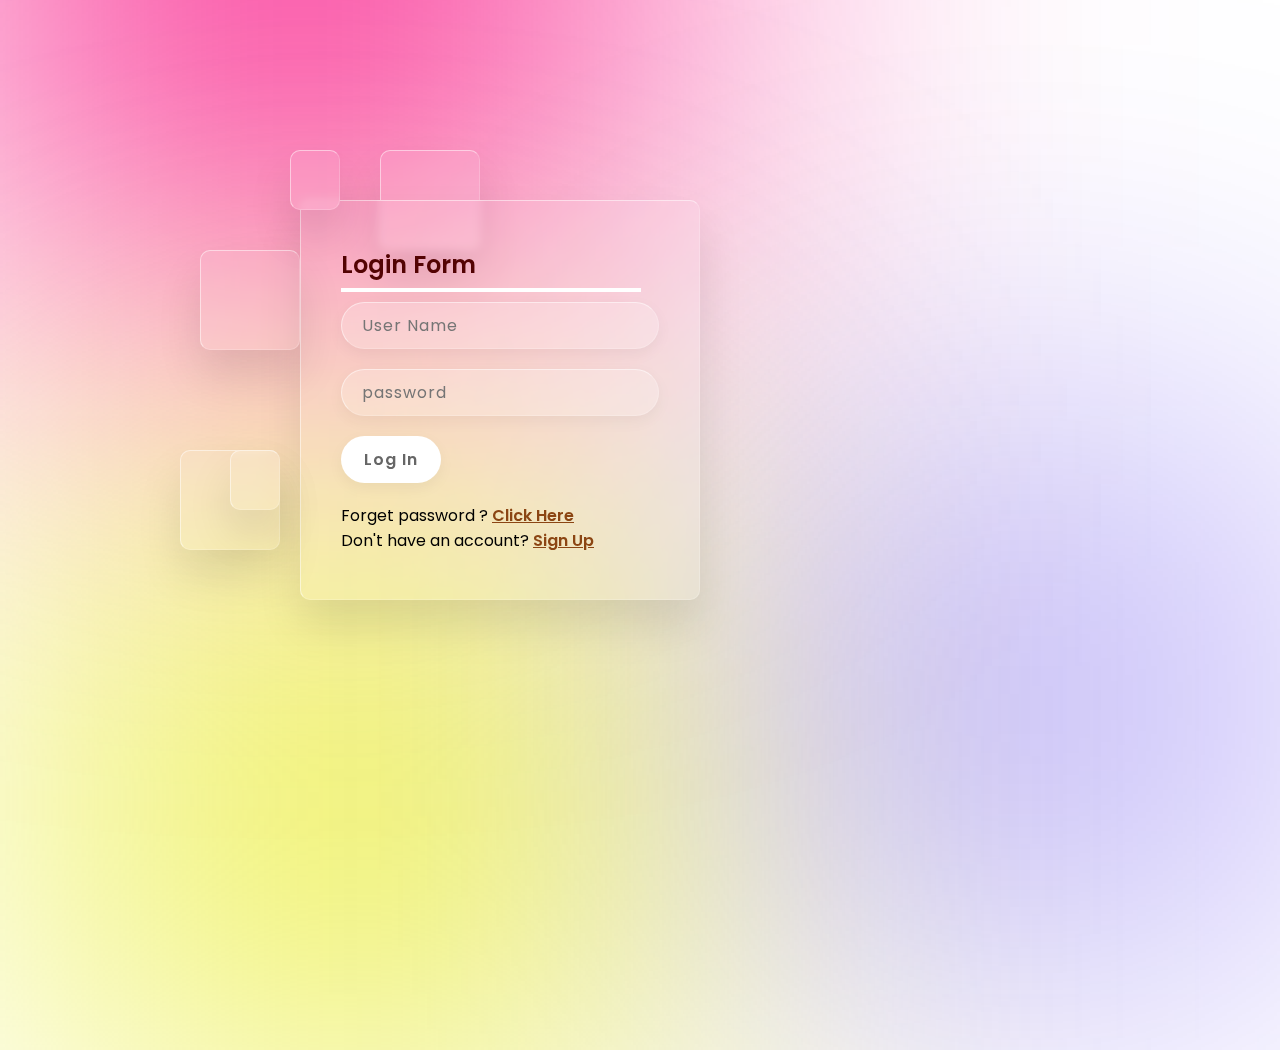
<file: index.html>
<!DOCTYPE html>
<html>
    <head>
    <title>Log in</title>
    <link rel="stylesheet" href="allstyle/glass.css">
</head>
<body>
<section>
    <div class="color"></div>
    <div class="color"></div>
    <div class="color"></div>
    <div class="box">
        <div class="square" style="--i:0"></div>
        <div class="square" style="--i:1"></div>
        <div class="square" style="--i:2"></div>
        <div class="square" style="--i:3"></div>
        <div class="square" style="--i:4"></div>
        <div class="square" style="--i:5"></div>
        <div class="container">
            <div class="form">
                <h2>Login Form</h2>
                <form>
                    <div class="inputbox">
                        <input type="text" placeholder="User Name">
                    </div>
                    <div class="inputbox">
                        <input type="password" placeholder="password">
                    </div>
                    <div class="inputbox">
                        <input type="submit" value="Log In">
                    </div>
                    <p class="forget">Forget password ? <a target="_blank" href="allhtml/resetpassword.html">Click Here</a></p>
                    <p class="forget">Don't have an account? <a target="_blank" href="allhtml/signup.html">Sign Up</a></p>


                </form>
            </div>
        </div>
    </div>
</section>
</body>




</html>
</file>
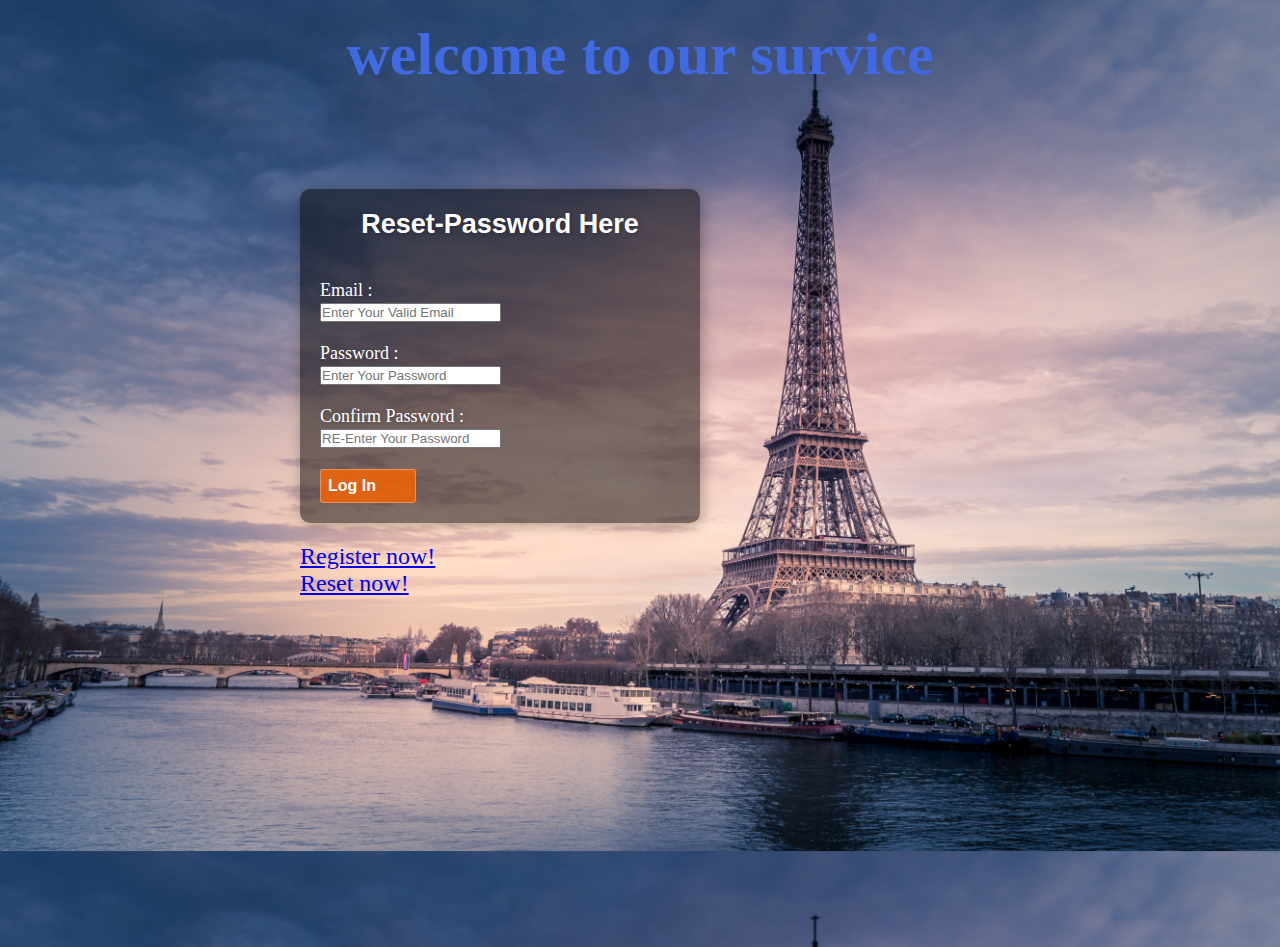
<file: allhtml/resetpassword.html>
<!DOCTYPE html>
<html>
<head>
      <title>resetpassword</title>
      <link rel="stylesheet" href="../allstyle/style.css">

</head>
<body>
    <h1>welcome to our survice</h1>
    </div>
     <div class="main">
         <div class="login">
             <h2>Reset-Password Here</h2>
             <form id="login" method="post">
                 <label>Email : </label>
                 <br>
                 <input type="text" name="email" id="name" placeholder="Enter Your Valid Email">
                 <br><br>
                 <label>Password :</label>
                 <br>
                 <input type="password" name="password" id="name" placeholder="Enter Your Password">
                 <br><br>
                 <label>Confirm Password :</label>
                 <br>
                 <input type="password" name="password" id="name" placeholder="RE-Enter Your Password">
                 <br><br>
                 
                 <input type="log in" value="Log In" name="submit" id="submit" >
                
            </form>
         </div> <!--end of registration-->
     </div><!--end of main-->
    <div class="layout">
        <a target="_blank" href="signup.html"> Register now!</a><br>
        <a  href="resetpassword.html"> Reset now!</a>
        
    </div>
     

    

</body>


</html>
</file>
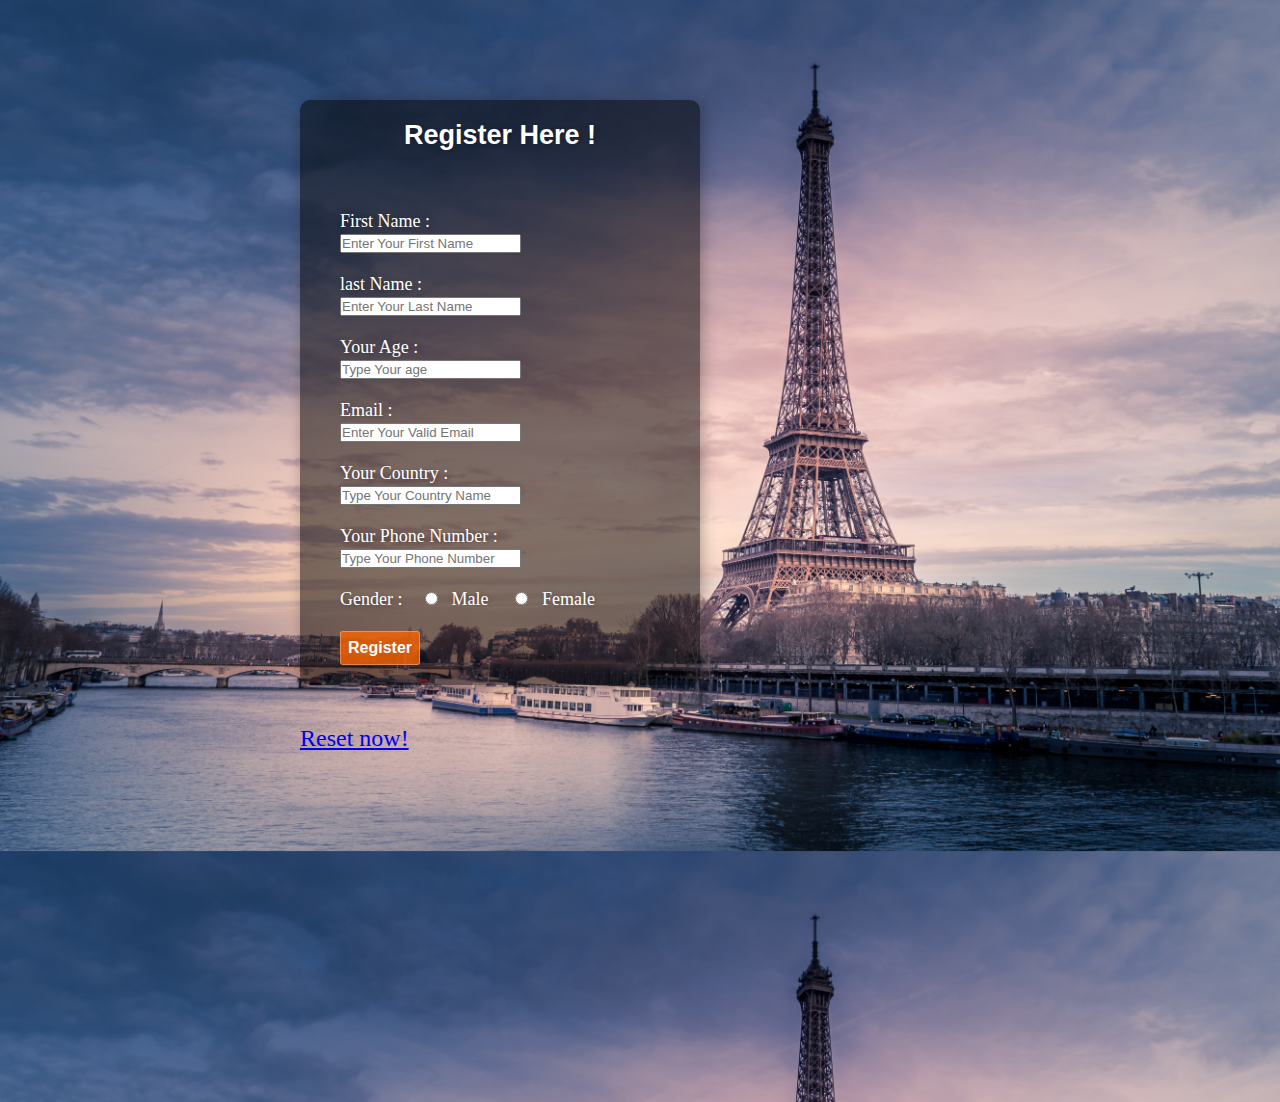
<file: allhtml/signup.html>
<!DOCTYPE html>
<html>
<head>
      <title>signupForm</title>
      <link rel="stylesheet" href="../allstyle/style.css">

</head>
<body>
    
    </div>
     <div class="main">
         <div class="register">
             <h2>Register Here !</h2>
             <form id="register" method="post">
                 <label>First Name : </label>
                 <br>
                 <input type="text" name="fname" id="name" placeholder="Enter Your First Name">
                 <br><br>
                 <label>last Name :</label> <br>
                 <input type="text" name="lname" id="name" placeholder="Enter Your Last Name">
                 <br><br>
                 <label>Your Age : </label>
                 <br>
                 <input type="number" name="age" id="name" placeholder="Type Your age">
                 <br><br>
                 <label>Email : </label>
                 <br>
                 <input type="text" name="email" id="name" placeholder="Enter Your Valid Email">
                 <br><br>
                 <label>Your Country : </label>
                 <br>
                 <input type="text" name="Country" id="name" placeholder="Type Your Country Name">
                 <br><br>
                 <label>Your Phone Number : </label>
                 <br>
                 <input type="text" name="Phone Number" id="name" placeholder="Type Your Phone Number">
                 
                 <br><br>
                 <label>Gender :</label>
                 &nbsp;&nbsp;&nbsp;
                 <input type="radio" name="grnder" id="male">
                 &nbsp;
                 <span id="male">Male</span>
                 &nbsp;&nbsp;&nbsp;&nbsp;
                 <input type="radio" name="grnder" id="female">
                 &nbsp;
                 <span id="female">Female</span>
                 <br><br>
                 <input type="submit" value="Register" name="submit" id="submit" >
            </form>
         </div> <!--end of registration-->
     </div><!--end of main-->

     <div class="layout">
    
        <a  href="signup.html"> Reset now!</a>
        
    </div>
     

    

</body>


</html>
</file>
<file: allstyle/glass.css>
@import url(https://fonts.googleapis.com/css2?family=Poppins:wght@200&display=swap);
*{
    padding: 0px;
    margin: 0px;
    box-sizing: border-box;
    font-family: 'Poppins', sans-serif;
}
body
{
    overflow: hidden;
}

.section
{   display: flex;
    justify-content: center;
    align-items: center;
    min-height: 100vh;
    background: linear-gradient( to bottom, #f1f4f9,#dff1ff);
}
section .color 
{
    position: absolute;
    filter: blur(250px);
}
section .color:nth-child(1)
{
 top: -350px;
 width: 600px;
 height: 600px;
 background: #f8037e;
}

section .color:nth-child(2)
{
    bottom: -150px;
    left: 100px;
    width: 500px;
    height: 500px;
    background: #e5e905;
}
section .color:nth-child(3)
{
    bottom: 50px;
    right: 100px;
    width: 300px;
    height: 300px;
    background: #2704ec;
}
.box
{
    margin: 200px 300px;
    
}
.box .square
{
    position: absolute;
    backdrop-filter:blur(5px);
    box-shadow: 0 25px 45px rgba(0 ,0 ,0 ,0.1);
    border:1px solid rgba(255, 255,255,0.5);
    border-right:1px solid rgba(255, 255,255,0.2);
    border-bottom:1px solid rgba(255, 255,255,0.2);
    background: rgb(255,255,255,0.1);
    border-radius: 10px;
    animation: animate 10s linear infinite;
    animation-delay: calc(-1s * var(--i));

}
@keyframes animate
{
    0%
    {transform: translateY(-60px);}
    0%
    {transform: translateY(60px);}
}
.box .square:nth-child(1)
{
    top: 150px;
    right: 800px;
    width: 100px;
    height: 100px;
}
.box .square:nth-child(2)
{
    top: 250px;
    left: 200px;
    width: 100px;
    height: 100px;
    z-index: 2;
}
.box .square:nth-child(3)
{
    bottom: 350px;
    left: 180px;
    width: 100px;
    height: 100px;
    z-index: 3;
}
.box .square:nth-child(4)
{
    top: 150px;
    left: 290px;
    width: 50px;
    height: 60px;
    z-index: 4;
}
.box .square:nth-child(5)
{
    top: 450px;
    left: 230px;
    width: 50px;
    height: 60px;
    z-index: 5;
}









.container
{
    position: relative;
    width: 400px;
    min-height: 400px;
    background: rgb(255,255,255,0.1);
    border-radius: 10px;
    display: flex;
    justify-content: center;
    align-items: center;
    backdrop-filter: blur(5px);
    box-shadow: 0 25px 45px rgba(0 ,0 ,0 ,0.1);
    border:1px solid rgba(255, 255,255,0.5);
    border-right:1px solid rgba(255, 255,255,0.2);
    border-bottom:1px solid rgba(255, 255,255,0.2);
}
.form
{
  position: relative;
  width: 100%;
  height: 100%;
  padding: 40px;
}
.form h2
{
    position: relative;
    color: rgb(83, 3, 3);
    font-size: 24px;
    font-weight: 600;
}
.form h2::before
{
    content:'';
    position: absolute;
    left: 0;
    bottom: -10px;
    width: 300px;
    height: 4px;
    background: #fff;
}
.form .inputbox
{
    width: 100%;
    margin-top: 20px;

}

.form .inputbox input
{
    width: 100%;
    background: rgba(255, 255,255,0.2);
    border: none;
    outline: none;
    padding: 10px 20px;
    border-radius: 35px;
    border:1px solid rgba(255, 255,255,0.5);
    border-right:1px solid rgba(255, 255,255,0.2);
    border-bottom:1px solid rgba(255, 255,255,0.2);
    font-size: 16px;
    letter-spacing: 1px;
    color: #fff;
    box-shadow: 0 5px 15px rgba(0 ,0 ,0 ,0.05);

}
.form .inputbox input[type="submit"]
{
    background: #fff;
    color: #666;
    max-width: 100px;
    cursor: pointer;
    margin-bottom: 20px;
    font-weight: 600;

}


.forget a
{
color: saddlebrown;
font-weight: 600;
}
</file>
<file: allstyle/style.css>
*{
    margin: 0;
    padding: 0;
}
h1{
    font-size: 60px;
    text-align: center;
    color: royalblue;
    margin-top: 20px;
}
body
{
   background-image: url(backpicture.jpg);
   background-size: 100%;
   
}

div.main
{
    width: 400px;
    margin: 100px auto 0px 300px;
}
h2
{
    text-align: center;
    padding: 20px;
    font-family: sans-serif;
}
div.register
{
    background-color: rgba(0,0,0, 0.5);
    width: 100%;
    font-size: 18px;
    border-radius: 10px;
    border: 1px soid rgba(255,255,255,0.3);
    box-shadow: 2px 2px 15px rgba(0,0,0,0.3);
    color: #fff;
    
}
form#register
{
    margin: 40px;
}

.label
{
    font-family: sans-serif;
    font-size: 18px;
    font font-style: italic;
    margin left: 40px;

}
.input#name
{
    width: 300px; 
    border: 1px solid #ddd;
    border-radius: 3px;
    outline: 0;
    padding: 7px;
    background-color: #fff;
    box-shadow: inset 1px 1px 5px rgba (0,0,0,0.3);
     margin left: 40px;

}
input#submit
{   
    width: 80px;
    padding: 7px;
    font-size: 16px;
    font-family: sans-serif;
    font-weight: 600;
    border-radius: 3px;
    background-color: rgba(250,100,0,0.8);
    color: #fff;
    cursor: pointer;
    border: 1px solid rgba(255,255,255,0.3);
    box-shadow: 1px 1px 5px rgba (0,0,0,0.3);
    margin-bottom: 20px;
    
    
}
label,span,h2
{
    text-shadow: 1px 1px 5px rgba(0,0,0,0.3);
}

div.login
{
    background-color: rgba(0,0,0, 0.5);
    width: 100%;
    font-size: 18px;
    border-radius: 10px;
    border: 1px soid rgba(255,255,255,0.3);
    box-shadow: 2px 2px 15px rgba(0,0,0,0.3);
    color: #fff;
    
}
form#login
{
    margin: 20px;
}

.layout
{
    font-size: 24px;
    margin-left: 300px;
    margin-bottom: 350px;
}
</file>
